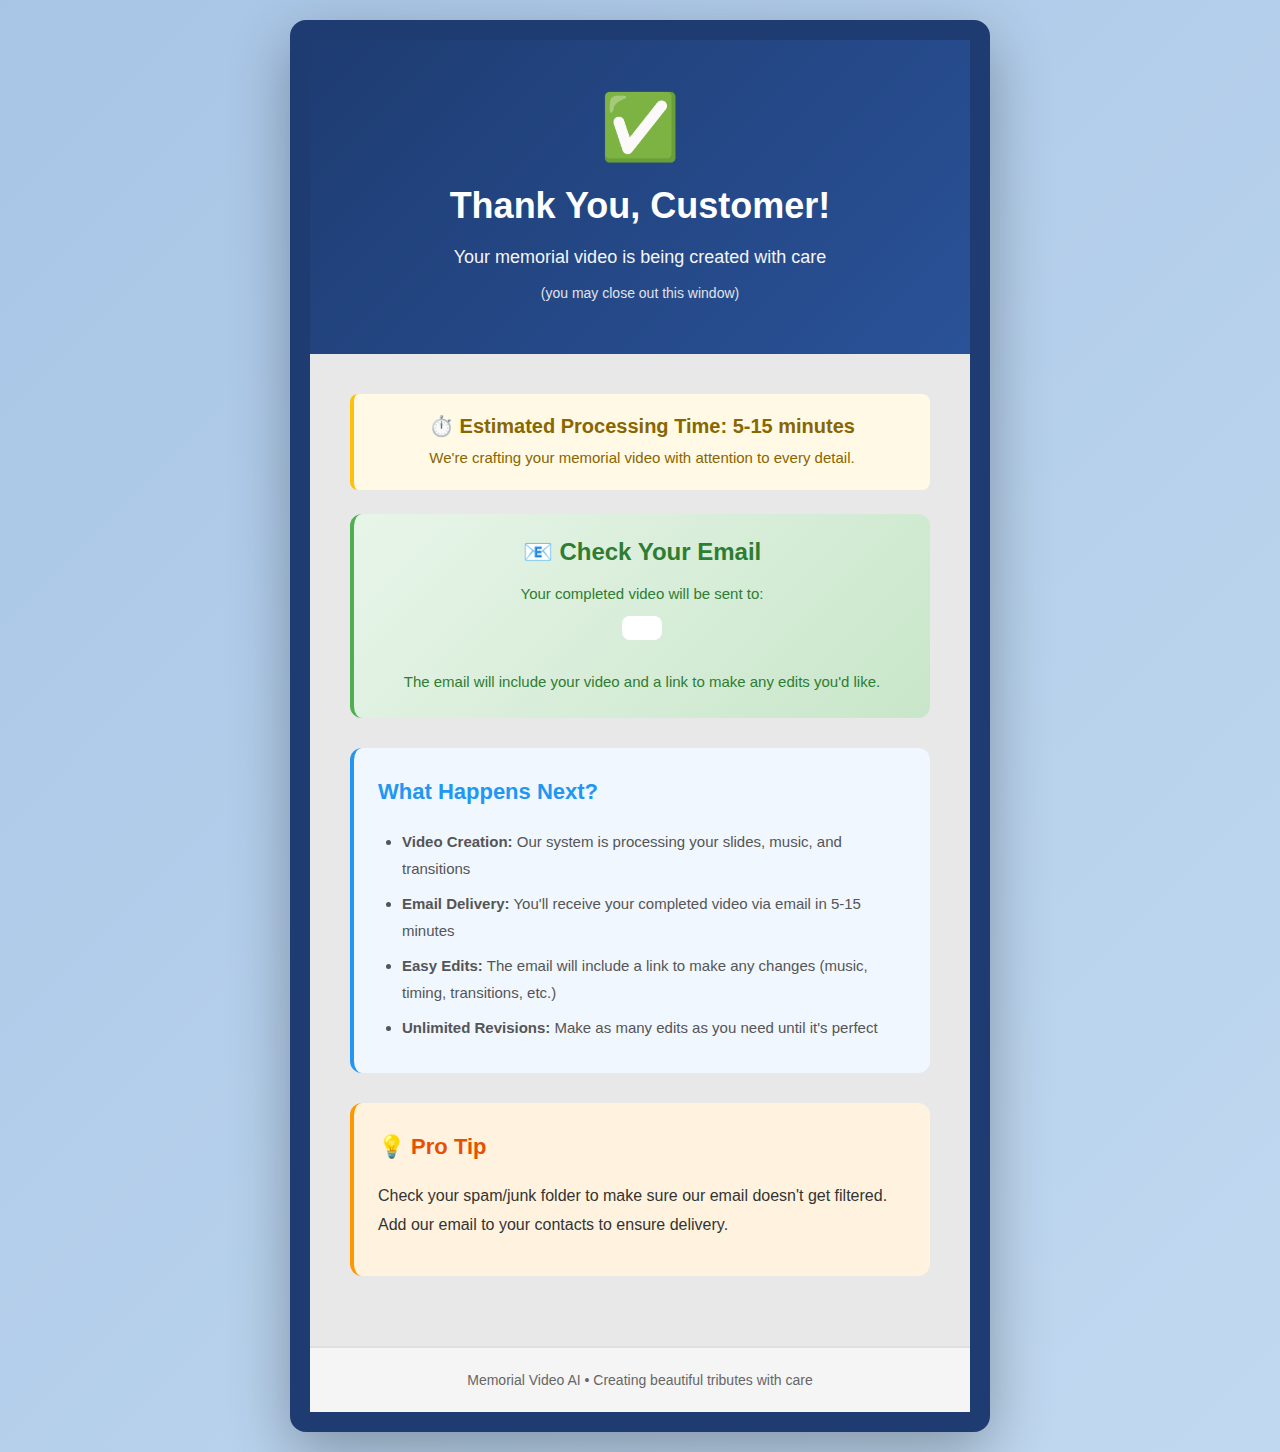
<file: thank-you.html>
<!DOCTYPE html>
<html lang="en">
<head>
  <meta charset="UTF-8">
  <meta name="viewport" content="width=device-width, initial-scale=1.0">
  <title>Thank You - Memorial Video AI</title>
  <link rel="icon" type="image/svg+xml" 
        href="https://www.dropbox.com/scl/fi/7tqrvmnchu17tkatqa9l5/MemorialVideoAI-Favicon.svg?rlkey=5cj4gwyhq3frrupo1g1d3y8so&st=znzwkpy9&raw=1">
  <style>
    * { margin: 0; padding: 0; box-sizing: border-box; }
    
    body {
      font-family: -apple-system, BlinkMacSystemFont, 'Segoe UI', Roboto, sans-serif;
      background: linear-gradient(135deg, #a8c5e6 0%, #c1d9f0 100%);
      min-height: 100vh;
      display: flex;
      align-items: center;
      justify-content: center;
      padding: 20px;
      color: #333;
    }
    
    .container {
      max-width: 700px;
      background: #e8e8e8;
      border-radius: 16px;
      box-shadow: 0 20px 60px rgba(0,0,0,0.3);
      overflow: hidden;
      animation: fadeIn 0.6s ease-out;
      border: 20px solid #1e3c72;
    }
    
    @keyframes fadeIn {
      from { opacity: 0; transform: translateY(20px); }
      to { opacity: 1; transform: translateY(0); }
    }
    
    .header {
      background: linear-gradient(135deg, #1e3c72 0%, #2a5298 100%);
      color: white;
      padding: 50px 40px;
      text-align: center;
    }
    
    .header-logo {
      max-width: 400px;
      height: auto;
      margin-bottom: 30px;
      display: block;
      margin-left: auto;
      margin-right: auto;
    }
    
    .success-icon {
      font-size: 64px;
      margin-bottom: 20px;
      animation: checkmark 0.5s ease-out 0.3s both;
    }
    
    @keyframes checkmark {
      0% { transform: scale(0); opacity: 0; }
      50% { transform: scale(1.2); }
      100% { transform: scale(1); opacity: 1; }
    }
    
    .header h1 {
      font-size: 36px;
      margin-bottom: 16px;
      font-weight: 700;
    }
    
    .header p {
      font-size: 18px;
      opacity: 0.95;
      line-height: 1.6;
    }
    
    .content {
      padding: 40px;
      background: #e8e8e8;
    }
    
    .info-box {
      background: #f0f7ff;
      border-left: 4px solid #2196F3;
      border-radius: 12px;
      padding: 24px;
      margin-bottom: 30px;
      line-height: 1.8;
    }
    
    .info-box h2 {
      color: #2196F3;
      font-size: 22px;
      margin-bottom: 16px;
      font-weight: 700;
    }
    
    .info-box p {
      color: #333;
      font-size: 16px;
      margin-bottom: 12px;
    }
    
    .info-box ul {
      margin-left: 24px;
      margin-top: 12px;
    }
    
    .info-box li {
      color: #555;
      font-size: 15px;
      margin-bottom: 8px;
    }
    
    .highlight {
      background: #fff9e6;
      border-left: 4px solid #FFC107;
      border-radius: 8px;
      padding: 20px;
      margin-bottom: 24px;
      text-align: center;
    }
    
    .highlight strong {
      color: #886600;
      font-size: 20px;
      display: block;
      margin-bottom: 8px;
    }
    
    .highlight p {
      color: #886600;
      font-size: 15px;
      line-height: 1.6;
    }
    
    .email-box {
      background: linear-gradient(135deg, #e8f5e9 0%, #c8e6c9 100%);
      border-left: 4px solid #4CAF50;
      border-radius: 12px;
      padding: 24px;
      margin-bottom: 30px;
      text-align: center;
    }
    
    .email-box h2 {
      color: #2e7d32;
      font-size: 24px;
      margin-bottom: 16px;
      font-weight: 700;
    }
    
    .email-box .email-address {
      background: white;
      padding: 12px 20px;
      border-radius: 8px;
      font-size: 18px;
      color: #2e7d32;
      font-weight: 600;
      display: inline-block;
      margin: 10px 0;
    }
    
    .email-box p {
      color: #2e7d32;
      font-size: 15px;
      line-height: 1.6;
    }
    
    .job-details {
      background: #f9f9f9;
      border: 2px solid #e0e0e0;
      border-radius: 12px;
      padding: 20px;
      margin-bottom: 30px;
    }
    
    .job-details h3 {
      color: #2a5298;
      font-size: 18px;
      margin-bottom: 12px;
      font-weight: 700;
    }
    
    .detail-row {
      display: flex;
      justify-content: space-between;
      padding: 10px 0;
      border-bottom: 1px solid #e0e0e0;
    }
    
    .detail-row:last-child {
      border-bottom: none;
    }
    
    .detail-label {
      font-weight: 600;
      color: #555;
    }
    
    .detail-value {
      color: #333;
      font-family: 'Courier New', monospace;
      font-size: 14px;
    }
    
    .footer {
      background: #f5f5f5;
      padding: 24px;
      text-align: center;
      font-size: 14px;
      color: #666;
      border-top: 2px solid #e0e0e0;
    }
    
    @media (max-width: 600px) {
      .header h1 { font-size: 28px; }
      .content { padding: 30px 20px; }
      .detail-row { flex-direction: column; gap: 4px; }
    }
  </style>
</head>
<body>
  <div class="container">
    <div class="header">
      <div class="success-icon">✅</div>
      <h1>Thank You, <span id="customerName"></span>!</h1>
      <p>Your memorial video is being created with care</p>
      <p style="font-size: 14px; opacity: 0.85; margin-top: 10px;">(you may close out this window)</p>
    </div>
    
    <div class="content">
      <div class="highlight">
        <strong>⏱️ Estimated Processing Time: 5-15 minutes</strong>
        <p>We're crafting your memorial video with attention to every detail.</p>
      </div>
      
      <div class="email-box">
        <h2>📧 Check Your Email</h2>
        <p>Your completed video will be sent to:</p>
        <div class="email-address" id="customerEmail"></div>
        <p style="margin-top: 16px;">The email will include your video and a link to make any edits you'd like.</p>
      </div>
      
      <div class="info-box">
        <h2>What Happens Next?</h2>
        <ul>
          <li><strong>Video Creation:</strong> Our system is processing your slides, music, and transitions</li>
          <li><strong>Email Delivery:</strong> You'll receive your completed video via email in 5-15 minutes</li>
          <li><strong>Easy Edits:</strong> The email will include a link to make any changes (music, timing, transitions, etc.)</li>
          <li><strong>Unlimited Revisions:</strong> Make as many edits as you need until it's perfect</li>
        </ul>
      </div>
      
      <div class="info-box" style="background: #fff3e0; border-left-color: #FF9800;">
        <h2 style="color: #e65100;">💡 Pro Tip</h2>
        <p style="color: #333;">Check your spam/junk folder to make sure our email doesn't get filtered. Add our email to your contacts to ensure delivery.</p>
      </div>
    </div>
    
    <div class="footer">
      <p>Memorial Video AI • Creating beautiful tributes with care</p>
    </div>
  </div>
  
  <script>
    const urlParams = new URLSearchParams(window.location.search);
    const jobId = urlParams.get('jobId');
    const email = urlParams.get('email');
    const name = urlParams.get('name');
    
    if (name) {
      document.getElementById('customerName').textContent = name;
    } else {
      document.getElementById('customerName').textContent = 'Customer';
    }
    
    if (email) {
      document.getElementById('customerEmail').textContent = email;
      document.getElementById('jobEmail').textContent = email;
    }
    
    if (jobId) {
      document.getElementById('jobId').textContent = jobId;
    }
  </script>
</body>
</html>
</file>
